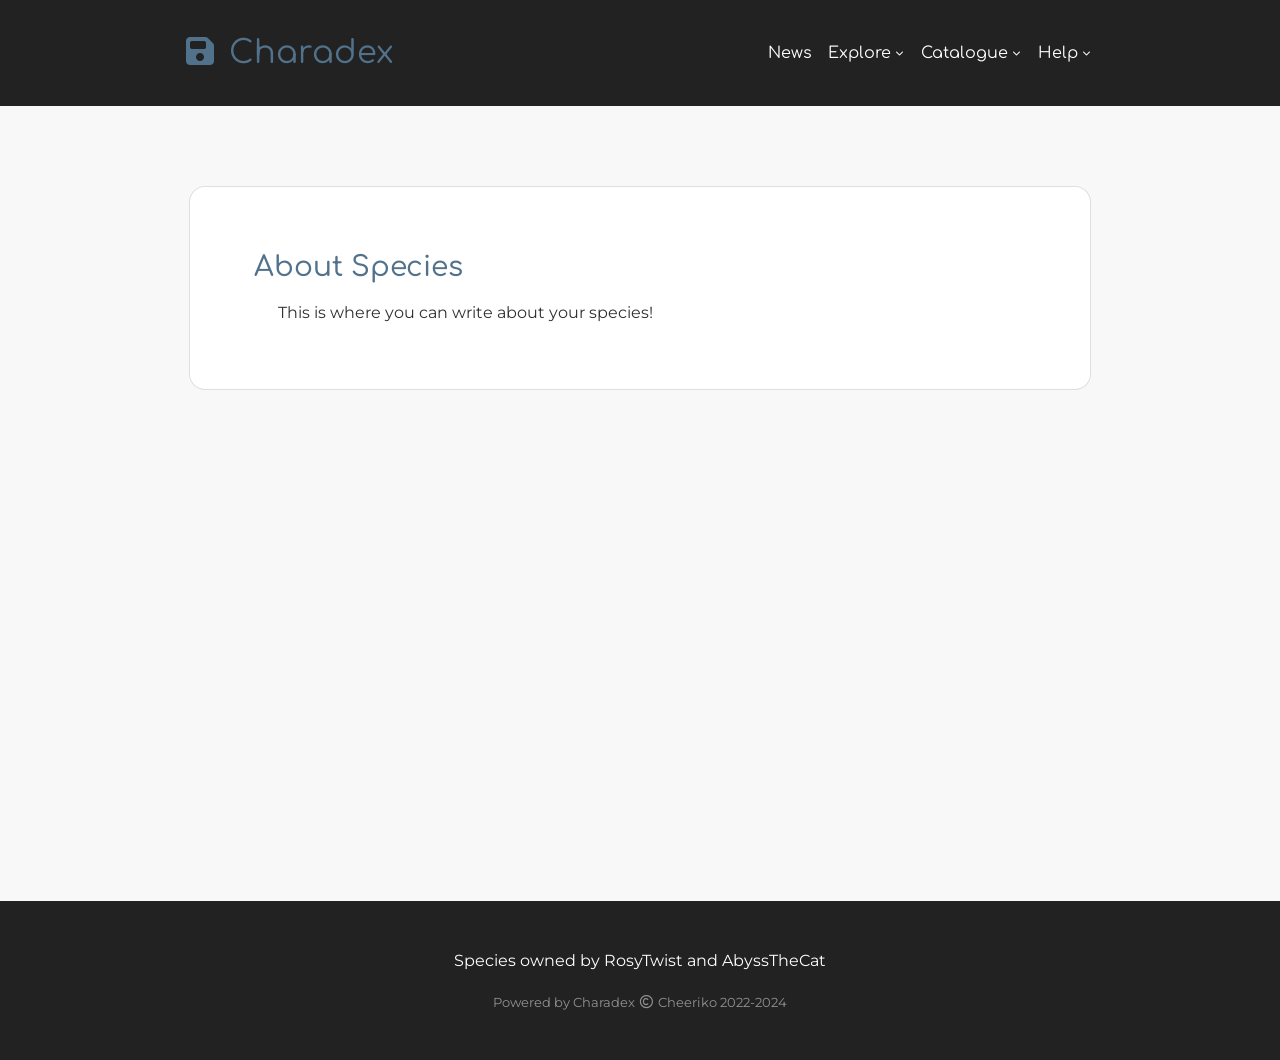
<file: species.html>
<!DOCTYPE html>
<html lang="en">

<head>

  <meta charset="UTF-8">
  <meta name="viewport" content="width=device-width, initial-scale=1.0">


  <!-- ----------------------------------------------------------------- -->
  <!-- About Your Site                                                   -->
  <!-- ----------------------------------------------------------------- -->
  <link rel="shortcut icon" type="image/png" href="assets/favicon.png" />
  <title>Charadex Species</title>
  <meta name="title" content="Charadex Species" />
  <meta name="type" content="website" />
  <meta name="url" content="https://www.charadex.com/" />
  <meta name="image" content="assets/meta.png" />
  <meta name="description" content="A tool for organizing small ARPGs and species.">

  <!-- No AI scraping directives -->
  <meta name="robots" content="noai">
  <meta name="robots" content="noimageai">


  <!-- ----------------------------------------------------------------- -->
  <!-- Styles                                                            -->
  <!-- ----------------------------------------------------------------- -->

  <!-- Bootstrap CSS -->
  <!-- Using Bootstrap 4.5 because its closest to Toyhou.se's current version -->
  <!-- https://getbootstrap.com/docs/4.5/getting-started/introduction/ -->
  <link rel="stylesheet" href="https://cdn.jsdelivr.net/npm/bootstrap@4.5.3/dist/css/bootstrap.min.css" integrity="sha384-TX8t27EcRE3e/ihU7zmQxVncDAy5uIKz4rEkgIXeMed4M0jlfIDPvg6uqKI2xXr2" crossorigin="anonymous">

  <!-- Font Awesome Icons -->
  <link rel="stylesheet" href="https://cdnjs.cloudflare.com/ajax/libs/font-awesome/6.7.2/css/all.min.css">


  <!-- ----------------------------------------------------------------- -->
  <!-- Optional Styles                                                   -->
  <!-- ----------------------------------------------------------------- -->

  <!-- Custom CSS -->
  <link rel="stylesheet" type="text/css" href="styles/css/charadex.css">

  <!-- Google Font -->
  <link href="https://fonts.googleapis.com/css?family=Montserrat:400|Comfortaa:500" rel="stylesheet">


</head>

<body id="charadex-body">


  <!-- --------------------------------------------------------------------
  <-- Header
  <-------------------------------------------------------------------- -->
  <div class="load-html" id="header" data-source="includes/header.html"></div>


  <!-- --------------------------------------------------------------------
  <-- Main List
  <-------------------------------------------------------------------- -->
  <div class="container" id="main-container">
    <div class="card p-md-5 p-4">

      <!-- General Info
      <-------------------------------------------------------------------- -->
      <div class="p-3">
        <h3 class="text-primary mb-3">About Species</h3>
        <div class="px-4">
          <p>This is where you can write about your species!</p>
        </div>
      </div>

    </div>
  </div>

  <!-- --------------------------------------------------------------------
  <-- Footer
  <-------------------------------------------------------------------- -->
  <div class="load-html" id="footer" data-source="includes/footer.html"></div>

  <!-- ----------------------------------------------------------------- -->
  <!-- JS                                                                -->
  <!-- ----------------------------------------------------------------- -->

  <!-- JQuery -->
  <script src="https://code.jquery.com/jquery-3.6.0.js" integrity="sha256-H+K7U5CnXl1h5ywQfKtSj8PCmoN9aaq30gDh27Xc0jk=" crossorigin="anonymous"></script>

  <!-- Bootstrap -->
  <script src="https://cdn.jsdelivr.net/npm/bootstrap@4.5.3/dist/js/bootstrap.bundle.min.js" integrity="sha384-ho+j7jyWK8fNQe+A12Hb8AhRq26LrZ/JpcUGGOn+Y7RsweNrtN/tE3MoK7ZeZDyx" crossorigin="anonymous"></script>

  <!-- Charadex Script -->
  <script src="styles/js/pages/base.js" type="module"></script>


</body>

</html>
</file>
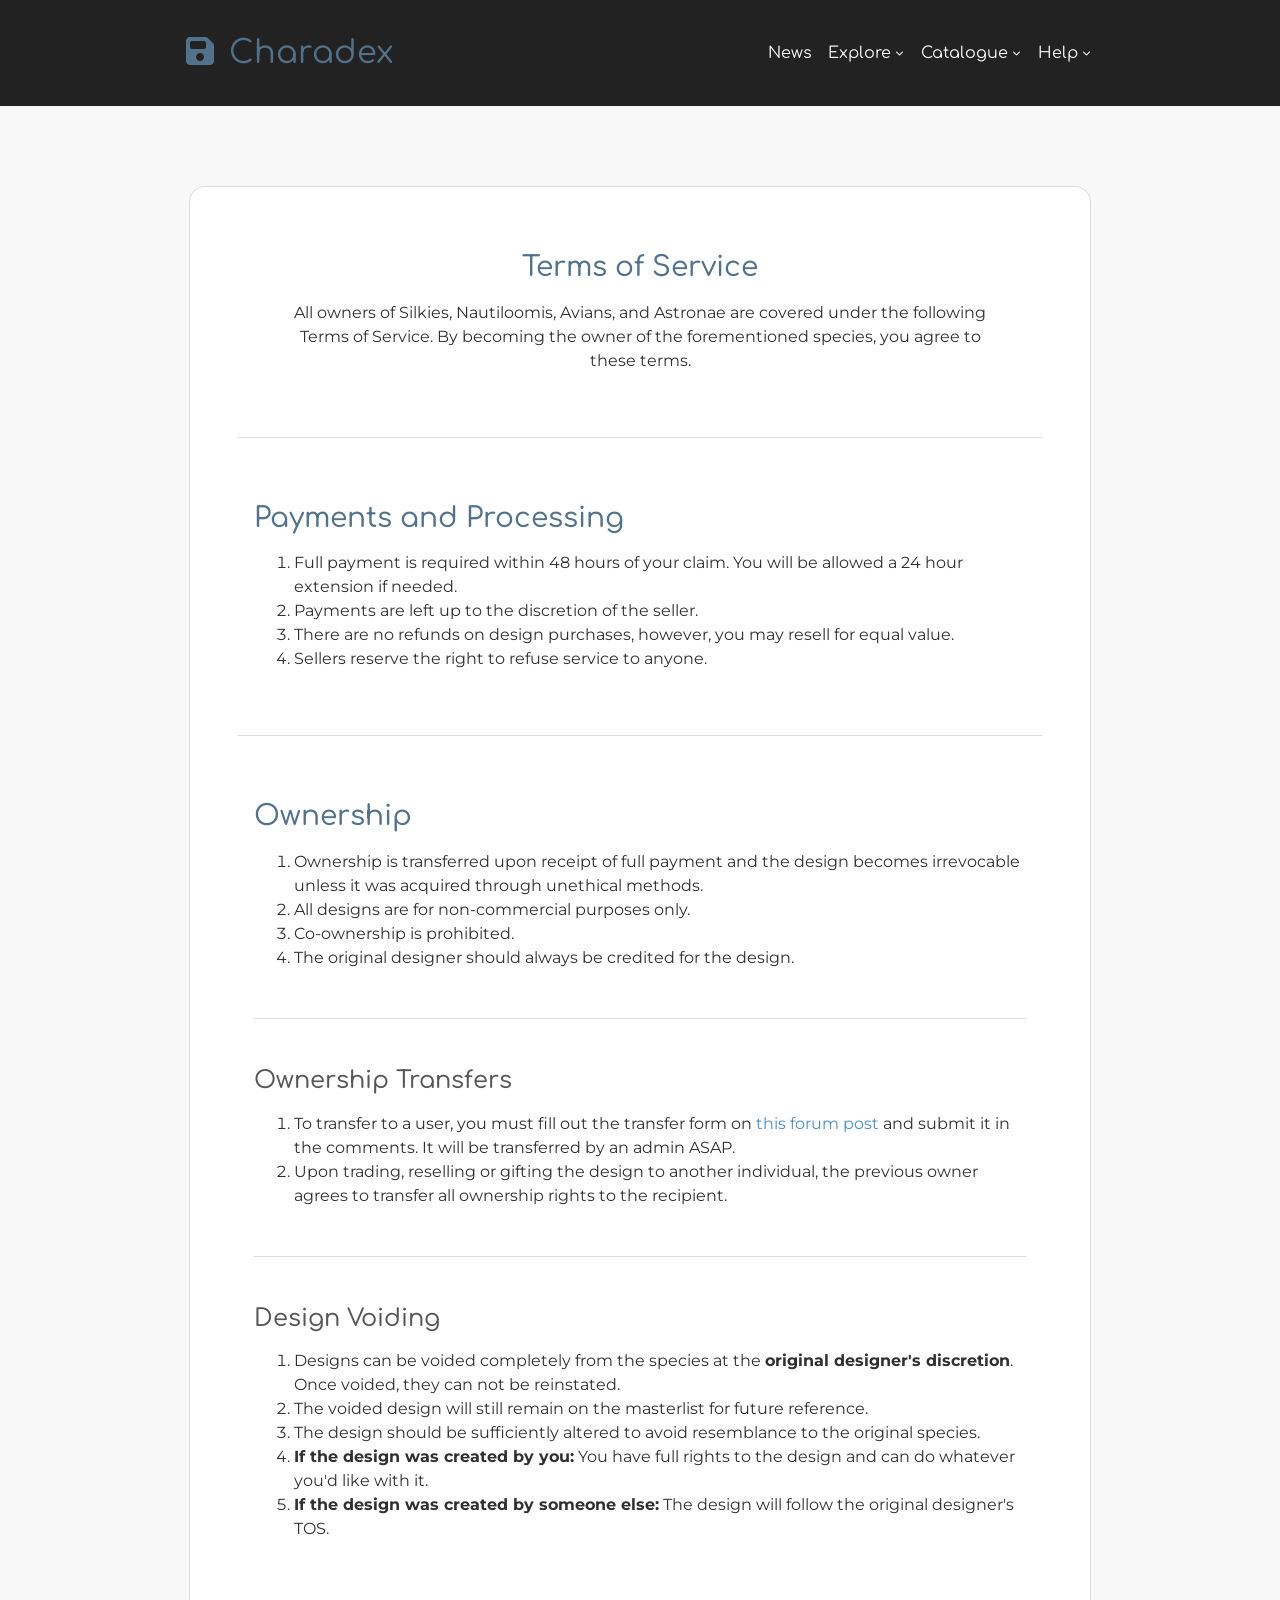
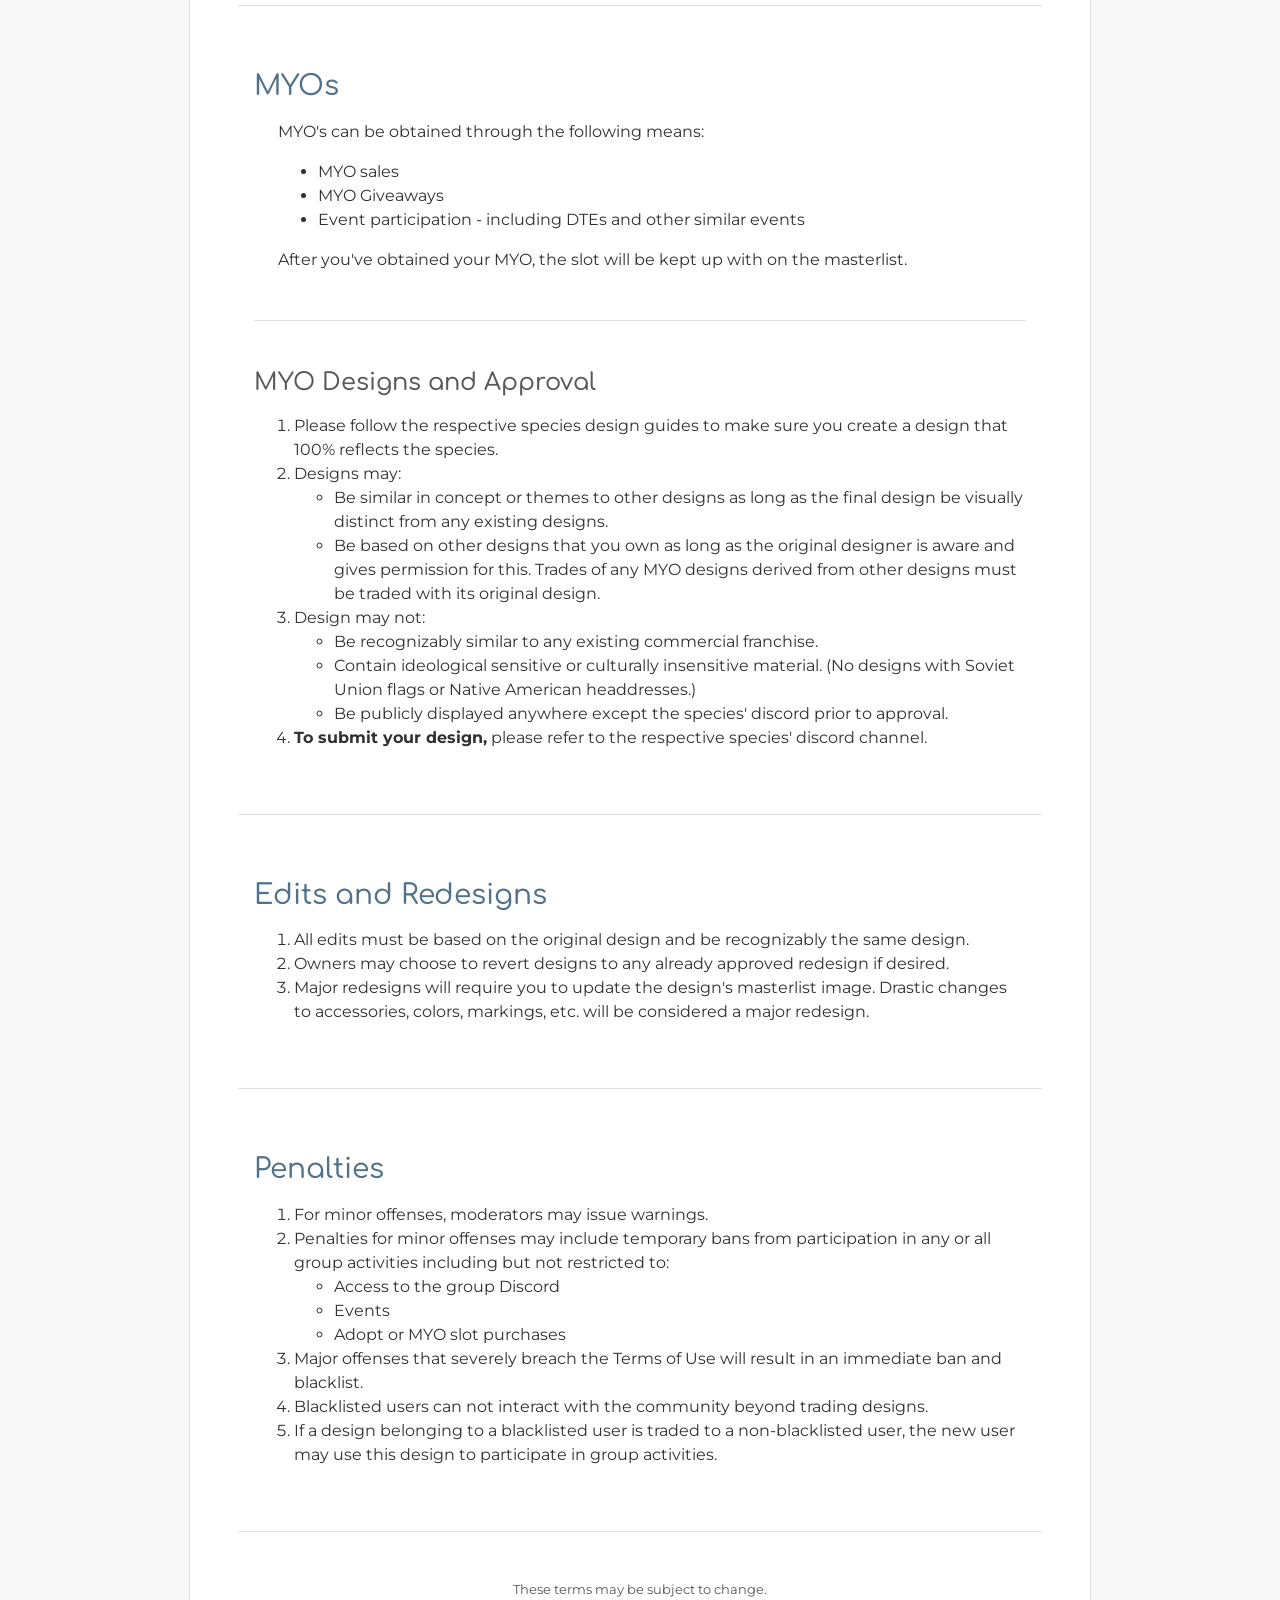
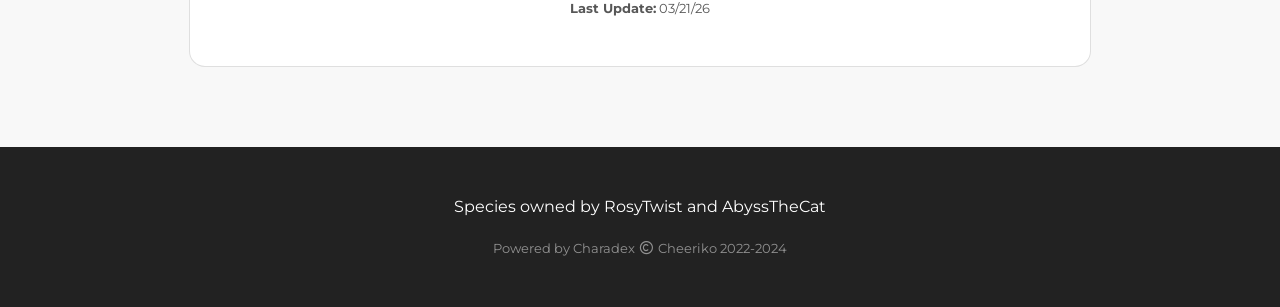
<file: terms.html>
<!DOCTYPE html>
<html lang="en">

<head>

  <meta charset="UTF-8">
  <meta name="viewport" content="width=device-width, initial-scale=1.0">


  <!-- ----------------------------------------------------------------- -->
  <!-- About Your Site                                                   -->
  <!-- ----------------------------------------------------------------- -->
  <link rel="shortcut icon" type="image/png" href="assets/favicon.png" />
  <title>Cozie's Terms</title>
  <meta name="title" content="Cozie Terms" />
  <meta name="type" content="website" />
  <meta name="url" content="https://rosytwist.github.io/silkies/terms.html" />
  <meta name="image" content="assets/meta.png" />
  <meta name="description" content="A semi-closed Fabric Equine species.">

  <!-- No AI scraping directives -->
  <meta name="robots" content="noai">
  <meta name="robots" content="noimageai">


  <!-- ----------------------------------------------------------------- -->
  <!-- Styles                                                            -->
  <!-- ----------------------------------------------------------------- -->

  <!-- Bootstrap CSS -->
  <!-- Using Bootstrap 4.5 because its closest to Toyhou.se's current version -->
  <!-- https://getbootstrap.com/docs/4.5/getting-started/introduction/ -->
  <link rel="stylesheet" href="https://cdn.jsdelivr.net/npm/bootstrap@4.5.3/dist/css/bootstrap.min.css" integrity="sha384-TX8t27EcRE3e/ihU7zmQxVncDAy5uIKz4rEkgIXeMed4M0jlfIDPvg6uqKI2xXr2" crossorigin="anonymous">

  <!-- Font Awesome Icons -->
  <link rel="stylesheet" href="https://cdnjs.cloudflare.com/ajax/libs/font-awesome/6.7.2/css/all.min.css">


  <!-- ----------------------------------------------------------------- -->
  <!-- Optional Styles                                                   -->
  <!-- ----------------------------------------------------------------- -->

  <!-- Custom CSS -->
  <link rel="stylesheet" type="text/css" href="styles/css/charadex.css">

  <!-- Google Font -->
  <link href="https://fonts.googleapis.com/css?family=Montserrat:400|Comfortaa:500" rel="stylesheet">


</head>

<body id="charadex-body">


  <!-- --------------------------------------------------------------------
  <-- Header
  <-------------------------------------------------------------------- -->
  <div class="load-html" id="header" data-source="includes/header.html"></div>


  <!-- --------------------------------------------------------------------
  <-- Main List
  <-------------------------------------------------------------------- -->
  <div class="container" id="main-container">
    <div class="card p-md-5 p-4">

      <!-- General Info
      <-------------------------------------------------------------------- -->
      <div class="text-center p-3">
        <h3 class="text-primary mb-3">Terms of Service</h3>
        <div class="px-4">
          <p>All owners of Silkies, Nautiloomis, Avians, and Astronae are covered under the following Terms of Service. By becoming the owner of the forementioned species, you agree to these terms.</p>
        </div>
      </div>
      <hr class="my-5">


      <!-- Payment Info
      <-------------------------------------------------------------------- -->
      <div class="p-3">
        <h3 class="text-primary mb-3">Payments and Processing</h3>
        <ol class="mb-0">
          <li>Full payment is required within 48 hours of your claim. You will be allowed a 24 hour extension if needed.</li>
          <li>Payments are left up to the discretion of the seller.</li>
          <li>There are no refunds on design purchases, however, you may resell for equal value.</li>
          <li>Sellers reserve the right to refuse service to anyone.</li>
        </ol>
      </div>
      <hr class="my-5">


      <!-- Ownership Info
      <-------------------------------------------------------------------- -->
      <div class="p-3">
        <h3 class="text-primary mb-3">Ownership</h3>
        <ol class="mb-0">
          <li>Ownership is transferred upon receipt of full payment and the design becomes irrevocable unless it was acquired through unethical methods.</li>
          <li>All designs are for non-commercial purposes only.</li>
          <li>Co-ownership is prohibited.</li>
          <li>The original designer should always be credited for the design.</li>
        </ol>
        <hr class="my-5">
        <h4 class="text-muted mb-3">Ownership Transfers</h4>
        <ol class="mb-0">
          <li>To transfer to a user, you must fill out the transfer form on <a href="">this forum post</a> and submit it in the comments. It will be transferred by an admin ASAP.</li>
          <li>Upon trading, reselling or gifting the design to another individual, the previous owner agrees to transfer all ownership rights to the recipient.</li>
        </ol>
        <hr class="my-5">
        <h4 class="text-muted mb-3">Design Voiding</h4>
        <ol class="mb-0">
          <li>Designs can be voided completely from the species at the <b>original designer's discretion</b>. Once voided, they can not be reinstated.</li>
          <li>The voided design will still remain on the masterlist for future reference.</li>
          <li>The design should be sufficiently altered to avoid resemblance to the original species.</li>
          <li><b>If the design was created by you:</b> You have full rights to the design and can do whatever you'd like with it.</li>
          <li><b>If the design was created by someone else:</b> The design will follow the original designer's TOS.</li>
        </ol>
      </div>
      <hr class="my-5">


      <!-- MYO Info
      <-------------------------------------------------------------------- -->
      <div class="p-3">
        <h3 class="text-primary mb-3">MYOs</h3>
        <div class="px-4">
          <p>MYO's can be obtained through the following means:</p>
          <ul>
            <li>MYO sales</li>
            <li>MYO Giveaways</li>
            <li>Event participation - including DTEs and other similar events</li>
          </ul>
          <p>After you've obtained your MYO, the slot will be kept up with on the masterlist.</p>
        </div>
        <hr class="my-5">
        <h4 class="text-muted mb-3">MYO Designs and Approval</h4>
        <ol class="mb-0">
          <li>Please follow the respective species design guides to make sure you create a design that 100% reflects the species.</li>
          <li>Designs may:
            <ul>
              <li>Be similar in concept or themes to other designs as long as the final design be visually distinct from any existing designs.</li>
              <li>Be based on other designs that you own as long as the original designer is aware and gives permission for this. Trades of any MYO designs derived from other designs must be traded with its original design.</li>
            </ul>
          </li>
          <li>Design may not:
            <ul>
              <li>Be recognizably similar to any existing commercial franchise.</li>
              <li>Contain ideological sensitive or culturally insensitive material. (No designs with Soviet Union flags or Native American headdresses.)</li>
              <li>Be publicly displayed anywhere except the species' discord prior to approval.</li>
            </ul>
          </li>
          <li><b>To submit your design,</b> please refer to the respective species' discord channel.</li>
        </ol>
      </div>
      <hr class="my-5">


      <!-- Edits and Redesigns
      <-------------------------------------------------------------------- -->
      <div class="p-3">
        <h3 class="text-primary mb-3">Edits and Redesigns</h3>
        <ol class="mb-0">
          <li>All edits must be based on the original design and be recognizably the same design.</li>
          <li>Owners may choose to revert designs to any already approved redesign if desired.</li>
          <li>Major redesigns will require you to update the design's masterlist image. Drastic changes to accessories, colors, markings, etc. will be considered a major redesign.</li>
        </ol>
      </div>
      <hr class="my-5">

      <!-- Penalties
      <-------------------------------------------------------------------- -->
      <div class="p-3">
        <h3 class="text-primary mb-3">Penalties</h3>
        <ol class="mb-0">
          <li>For minor offenses, moderators may issue warnings.</li>
          <li>Penalties for minor offenses may include temporary bans from participation in any or all group activities including but not restricted to:
            <ul>
              <li>Access to the group Discord</li>
              <li>Events</li>
              <li>Adopt or MYO slot purchases</li>
            </ul>
          </li>
          <li>Major offenses that severely breach the Terms of Use will result in an immediate ban and blacklist.</li>
          <li>Blacklisted users can not interact with the community beyond trading designs.</li>
          <li>If a design belonging to a blacklisted user is traded to a non-blacklisted user, the new user may use this design to participate in group activities.</li>
        </ol>
      </div>

      <hr class="my-5">
      <div class="small text-muted text-center">
        These terms may be subject to change.<br>
        <b>Last Update:</b> 03/21/26      
      </div>

    </div>
  </div>

  <!-- --------------------------------------------------------------------
  <-- Footer
  <-------------------------------------------------------------------- -->
  <div class="load-html" id="footer" data-source="includes/footer.html"></div>

  <!-- ----------------------------------------------------------------- -->
  <!-- JS                                                                -->
  <!-- ----------------------------------------------------------------- -->

  <!-- JQuery -->
  <script src="https://code.jquery.com/jquery-3.6.0.js" integrity="sha256-H+K7U5CnXl1h5ywQfKtSj8PCmoN9aaq30gDh27Xc0jk=" crossorigin="anonymous"></script>

  <!-- Bootstrap -->
  <script src="https://cdn.jsdelivr.net/npm/bootstrap@4.5.3/dist/js/bootstrap.bundle.min.js" integrity="sha384-ho+j7jyWK8fNQe+A12Hb8AhRq26LrZ/JpcUGGOn+Y7RsweNrtN/tE3MoK7ZeZDyx" crossorigin="anonymous"></script>

  <!-- Charadex Script -->
  <script src="styles/js/pages/base.js" type="module"></script>


</body>

</html>
</file>
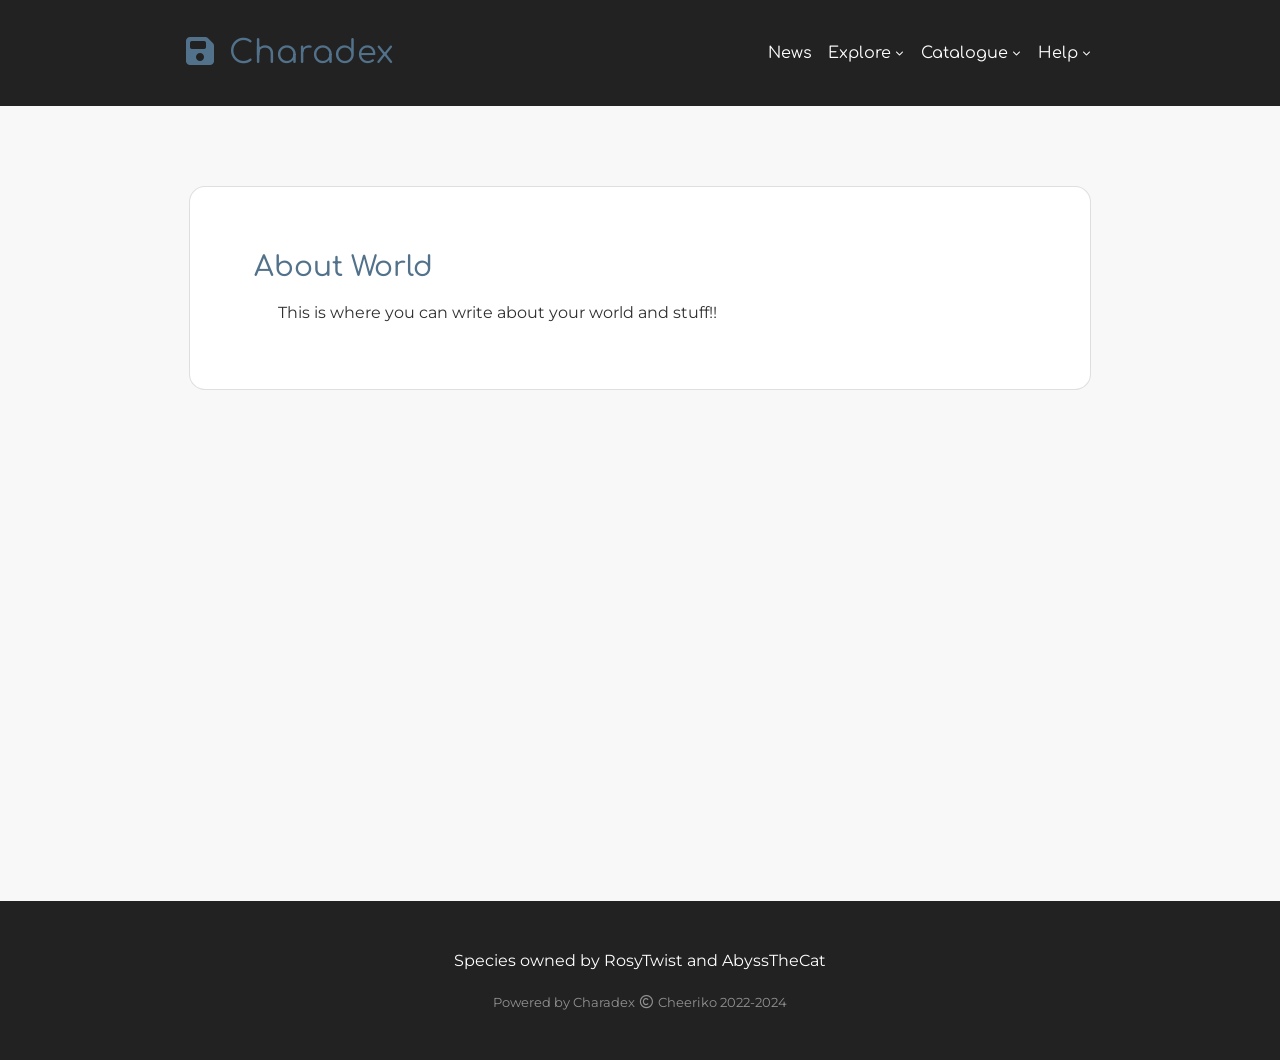
<file: world.html>
<!DOCTYPE html>
<html lang="en">

<head>

  <meta charset="UTF-8">
  <meta name="viewport" content="width=device-width, initial-scale=1.0">


  <!-- ----------------------------------------------------------------- -->
  <!-- About Your Site                                                   -->
  <!-- ----------------------------------------------------------------- -->
  <link rel="shortcut icon" type="image/png" href="assets/favicon.png" />
  <title>Charadex World</title>
  <meta name="title" content="Charadex World" />
  <meta name="type" content="website" />
  <meta name="url" content="https://www.charadex.com/" />
  <meta name="image" content="assets/meta.png" />
  <meta name="description" content="A tool for organizing small ARPGs and species.">

  <!-- No AI scraping directives -->
  <meta name="robots" content="noai">
  <meta name="robots" content="noimageai">


  <!-- ----------------------------------------------------------------- -->
  <!-- Styles                                                            -->
  <!-- ----------------------------------------------------------------- -->

  <!-- Bootstrap CSS -->
  <!-- Using Bootstrap 4.5 because its closest to Toyhou.se's current version -->
  <!-- https://getbootstrap.com/docs/4.5/getting-started/introduction/ -->
  <link rel="stylesheet" href="https://cdn.jsdelivr.net/npm/bootstrap@4.5.3/dist/css/bootstrap.min.css" integrity="sha384-TX8t27EcRE3e/ihU7zmQxVncDAy5uIKz4rEkgIXeMed4M0jlfIDPvg6uqKI2xXr2" crossorigin="anonymous">

  <!-- Font Awesome Icons -->
  <link rel="stylesheet" href="https://cdnjs.cloudflare.com/ajax/libs/font-awesome/6.7.2/css/all.min.css">


  <!-- ----------------------------------------------------------------- -->
  <!-- Optional Styles                                                   -->
  <!-- ----------------------------------------------------------------- -->

  <!-- Custom CSS -->
  <link rel="stylesheet" type="text/css" href="styles/css/charadex.css">

  <!-- Google Font -->
  <link href="https://fonts.googleapis.com/css?family=Montserrat:400|Comfortaa:500" rel="stylesheet">


</head>

<body id="charadex-body">


  <!-- --------------------------------------------------------------------
  <-- Header
  <-------------------------------------------------------------------- -->
  <div class="load-html" id="header" data-source="includes/header.html"></div>


  <!-- --------------------------------------------------------------------
  <-- Main List
  <-------------------------------------------------------------------- -->
  <div class="container" id="main-container">
    <div class="card p-md-5 p-4">

      <!-- General Info
      <-------------------------------------------------------------------- -->
      <div class="p-3">
        <h3 class="text-primary mb-3">About World</h3>
        <div class="px-4">
          <p>This is where you can write about your world and stuff!!</p>
        </div>
      </div>

    </div>
  </div>
  
  <!-- --------------------------------------------------------------------
  <-- Footer
  <-------------------------------------------------------------------- -->
  <div class="load-html" id="footer" data-source="includes/footer.html"></div>

  <!-- ----------------------------------------------------------------- -->
  <!-- JS                                                                -->
  <!-- ----------------------------------------------------------------- -->

  <!-- JQuery -->
  <script src="https://code.jquery.com/jquery-3.6.0.js" integrity="sha256-H+K7U5CnXl1h5ywQfKtSj8PCmoN9aaq30gDh27Xc0jk=" crossorigin="anonymous"></script>

  <!-- Bootstrap -->
  <script src="https://cdn.jsdelivr.net/npm/bootstrap@4.5.3/dist/js/bootstrap.bundle.min.js" integrity="sha384-ho+j7jyWK8fNQe+A12Hb8AhRq26LrZ/JpcUGGOn+Y7RsweNrtN/tE3MoK7ZeZDyx" crossorigin="anonymous"></script>

  <!-- Charadex Script -->
  <script src="styles/js/pages/base.js" type="module"></script>


</body>

</html>
</file>
<file: styles/css/charadex.css>
body {

  /* ============================================================= */
  /*
  /* Main Styles
  /*
  /* ============================================================= */
  /* 
  /* This only styles the elements shown on the page.
  /* 
  /* Some CSS knowledge is going to be needed to style these
  /* elements further. If you're just looking for a swatch and
  /* font swap, then you'll only need to edit the variables below.
  /*
  /* ============================================================= */
  /* Primary Color
  ================================================================ */
  --cd-primary-color: #52728b;
  --cd-primary-text-color: #b9e1f3;

  /* ============================================================= */
  /* Secondary Color
  ================================================================ */
  --cd-secondary-color: #939799;
  --cd-secondary-text-color: #fff;

  /* ============================================================= */
  /* Backgrounds
  ================================================================ */
  --cd-body-background-color: #f8f8f8;
  --cd-content-background-color: #ffffff;
  --cd-faded-background-color: #f8f8f8;

  /* Background Extras */
  --cd-body-background-image: url(https://f2.toyhou.se/file/f2-toyhou-se/images/122113958_894pdKqxA5ZnwYS.png);

  /* ============================================================= */
  /* Text
  ================================================================ */
  --cd-body-text-color: #303030;
  --cd-faded-text-color: #575757;

  /* ============================================================= */
  /* Borders
  ================================================================ */
  --cd-border-color: rgba(0, 0, 0, 0.125);
  --cd-border-width: 1px;
  --cd-border-style: solid;
  --cd-border-radius: 1rem;

  /* ============================================================= */
  /* Navbar
  ================================================================ */
  --cd-navbar-background-color: #222222;
  --cd-navbar-brand-color: var(--cd-primary-color);
  --cd-navbar-brand-color-hover: var(--cd-secondary-color);
  --cd-navbar-text-color: var(--cd-content-background-color);
  --cd-navbar-link-color: var(--cd-navbar-text-color);
  --cd-navbar-link-color-hover: var(--cd-primary-color);
  --cd-navbar-font-family: var(--cd-header-font-family);

  /* ============================================================= */
  /* Main Fonts
  ================================================================ */
  --cd-body-font-family: 'Montserrat', sans-serif;
  --cd-header-font-family: 'Comfortaa', sans-serif;
  
  /* ============================================================= */
  /* Rarities
  ================================================================ */

  --cd-rarity-common-bg: #d58353;
  --cd-rarity-common-txt: #fcf4ed;

  --cd-rarity-uncommon-bg: #e0bb68;
  --cd-rarity-uncommon-txt: var(--cd-rarity-common-txt);
  
  --cd-rarity-rare-bg: #97b34e;
  --cd-rarity-rare-txt: var(--cd-rarity-common-txt);

  --cd-rarity-veryrare-bg: #548b71;
  --cd-rarity-veryrare-txt: var(--cd-rarity-common-txt);

  /* Legendary & Mythic */
  --cd-rarity-legendary-bg: #5a473e;
  --cd-rarity-legendary-txt: var(--cd-rarity-common-txt);


  /* ============================================================= */
  /*
  /* Optional Styles
  /* These are just for extra easy styling
  /*
  /* ============================================================= */
  /* Navbar Dropdown 
  ================================================================ */

  /* Background */
  --cd-navbar-dropdown-background-color: var(--cd-navbar-background-color);
  --cd-navbar-dropdown-background-hover: var(--cd-primary-color);

  /* Link/Text */
  --cd-navbar-dropdown-link-color: var(--cd-navbar-link-color);
  --cd-navbar-dropdown-link-color-hover: var(--cd-primary-text-color);

  /* Divider */
  --cd-navbar-dropdown-divider: rgba(255, 255, 255, .12);
  --cd-navbar-dropdown-border-radius: 0 0 var(--cd-border-radius) var(--cd-border-radius);


  /* ============================================================= */
  /* Footer
  ================================================================ */

  /* Background */
  --cd-footer-background-color: var(--cd-navbar-background-color);

  /* Link/Text */
  --cd-footer-text-color: var(--cd-navbar-text-color);
  --cd-footer-link-color: var(--cd-navbar-link-color);
  --cd-footer-link-color-hover: var(--cd-navbar-link-color-hover);


  /* ============================================================= */
  /* Link
  ================================================================ */

  --cd-link-text-color: #4c8ebd;
  --cd-link-text-color-hover: var(--cd-secondary-color);


  /* ============================================================= */
  /* HR
  ================================================================ */

  --cd-hr-border-width: var(--cd-border-width);
  --cd-hr-border-color: var(--cd-border-color);
  --cd-hr-border-style: var(--cd-border-style);


  /* ============================================================= */
  /* Pagination
  ================================================================ */

  /* Background */
  --cd-pagination-background-color: transparent;
  --cd-pagination-background-hover: transparent;

  /* Text */
  --cd-pagination-text-color: var(--cd-faded-text-color);
  --cd-pagination-text-color-hover: var(--cd-primary-color);

  /* Border */
  --cd-pagination-border-radius: var(--cd-border-radius);
  --cd-pagination-border-width: 0;
  --cd-pagination-border-style: var(--cd-border-style);
  --cd-pagination-border-color: var(--cd-border-color);
  --cd-pagination-border-color-hover: var(--cd-primary-color);


  /* ============================================================= */
  /* Cards
  ================================================================ */

  /* Background */
  --cd-card-background-color: var(--cd-content-background-color);
  --cd-card-header-background-color: var(--cd-card-background-color);

  /* Text */
  --cd-card-header-font-family: var(--cd-header-font-family);

  /* Border */
  --cd-card-border-width: var(--cd-border-width);
  --cd-card-border-style: var(--cd-border-style);
  --cd-card-border-color: var(--cd-border-color);
  --cd-card-border-radius: var(--cd-border-radius);


  /* ============================================================= */
  /* Button
  ================================================================ */

  /* Background */
  --cd-button-background-color: var(--cd-primary-color);
  --cd-button-background-color-hover: var(--cd-secondary-color);

  /* Text */
  --cd-button-text-color: var(--cd-primary-text-color);
  --cd-button-text-color-hover: var(--cd-secondary-text-color);

  /* Border */
  --cd-button-border-width: var(--cd-border-width);
  --cd-button-border-style: var(--cd-border-style);
  --cd-button-border-color: var(--cd-button-background-color);
  --cd-button-border-color-hover: var(--cd-button-background-color-hover);
  --cd-button-border-radius: var(--cd-border-radius);


  /* ============================================================= */
  /* Input
  ================================================================ */

  /* Background */
  --cd-input-background-color: var(--cd-faded-background-color);

  /* Text */
  --cd-input-text-color: var(--cd-faded-text-color);

  /* Border */
  --cd-input-border-width: var(--cd-border-width);
  --cd-input-border-style: var(--cd-border-style);
  --cd-input-border-color: var(--cd-border-color);
  --cd-input-border-color-hover: var(--cd-primary-color);
  --cd-input-border-radius: var(--cd-border-radius);
  

}


/* ============================================================= */
/* General Page Styles
/* ============================================================= */

body {

  /* Global Text */
  color: var(--cd-body-text-color);
  font-family: var(--cd-body-font-family);
  -webkit-font-smoothing: antialiased;
  -moz-osx-font-smoothing: grayscale;

  /* Global Background */
  background-color: var(--cd-body-background-color);
  background-image: var(--cd-body-background-image);
  background-position: center;
  background-size: cover;

}


/* ============================================================= */
/* Plain Links
/* ============================================================= */

a,
a:visited {
  color: var(--cd-link-text-color);
  transition: color .2s ease-in-out;
}

a:hover,
a:focus,
a:active {
  color: var(--cd-link-text-color-hover);
  text-decoration: none;
}

/* ============================================================= */
/* Navbar
/* ============================================================= */
.navbar {
  background-color: var(--cd-navbar-background-color) !important;
  font-family: var(--cd-navbar-font-family) !important;
  z-index: 2000;
}

.navbar .navbar-brand {
  color: var(--cd-navbar-brand-color) !important;
  font-size: 2rem;
}

.navbar .navbar-brand:hover,
.navbar .navbar-brand:focus {
  color: var(--cd-navbar-brand-color-hover) !important;
}

.navbar .navbar-nav .nav-link {
  color: var(--cd-navbar-link-color) !important;
}

.navbar .navbar-nav .nav-link:hover,
.navbar .navbar-nav .nav-link:focus {
  color: var(--cd-navbar-link-color-hover) !important;
}

.navbar .navbar-toggler {
  color: var(--cd-navbar-link-color) !important;
  border: none !important;
}

.navbar .nav-link {
  display: flex;
  align-items: center;
}

.navbar .nav-link-icon {
  font-size: .5rem;
  margin-left: .25rem;
}


/* ============================================================= */
/* Dropdowns
/* This is for navbar dropdowns only
/* ============================================================= */

.navbar .dropdown-menu {
  color: var(--cd-navbar-dropdown-link-color) !important;
  background-color: var(--cd-navbar-dropdown-background-color) !important;
  border-radius: var(--cd-navbar-dropdown-border-radius) !important;
  border: none;
  margin-top: 0;
}

.dropdown:hover .dropdown-menu,
.dropdown-menu:hover {
  display: block !important
}

.navbar .dropdown-divider {
  border-top: 1px solid var(--cd-navbar-dropdown-divider) !important;
}

.navbar .dropdown-item,
.navbar .dropdown-item-text {
  color: var(--cd-navbar-dropdown-link-color) !important;
  transition: color .2s ease, background .2s ease;
}

.navbar .dropdown-item:hover,
.dropdown-item:focus,
.dropdown-item:active {
  color: var(--cd-navbar-dropdown-link-color-hover) !important;
  background-color: var(--cd-navbar-dropdown-background-hover) !important;
}

.navbar .dropdown-header {
  color: var(--cd-navbar-dropdown-link-color-hover) !important;
}


/* ============================================================= */
/* Footer
/* ============================================================= */

.footer {
  background-color: var(--cd-footer-background-color) !important;
  color: var(--cd-footer-text-color) !important;
}

.footer a,
.footer a:visited {
  color: var(--cd-footer-link-color) !important;
}

.footer a:hover,
.footer a:focus,
.footer a:active {
  color: var(--cd-footer-link-color-hover) !important;
}


/* ============================================================= */
/* Pagination
/* ============================================================= */

.page-link {
  transition: color .2s ease, background .2s ease, border .2s ease;
  border-width: var(--cd-pagination-border-width) !important;
  border-style: var(--cd-pagination-border-style) !important;
}

.page-link,
.page-item.disabled .page-link {
  color: var(--cd-pagination-text-color) !important;
  background-color: var(--cd-pagination-background-color) !important;
  border-color: var(--cd-pagination-border-color) !important;
}

.page-item.active .page-link,
.page-link:hover,
.page-link:focus,
.page-link:active {
  color: var(--cd-pagination-text-color-hover) !important;
  background-color: var(--cd-pagination-background-hover) !important;
  border-color: var(--cd-pagination-border-color-hover) !important;
}

/* Keeps users from accidentally highlighting */
.page-link {
  cursor: pointer;
  user-select: none;
}

/* Fixes my jank nav/pagination hybrid */
.nav .pagination .page-item:first-child .page-link {
  border-radius: 0 !important;
  border-left: 0 !important;
}

.nav .pagination .page-item:last-child .page-link {
  border-radius: 0 !important
}

.nav .page-item:first-child .page-link {
  border-radius: var(--cd-pagination-border-radius) 0 0 var(--cd-pagination-border-radius) !important;
}

.nav .page-item:last-child .page-link {
  border-radius: 0 var(--cd-pagination-border-radius) var(--cd-pagination-border-radius) 0 !important
}


/* ============================================================= */
/* Multi Select Fixes
/* ============================================================= */

.bootstrap-select > .dropdown-toggle.bs-placeholder, 
.bootstrap-select>.dropdown-toggle.bs-placeholder:active, 
.bootstrap-select>.dropdown-toggle.bs-placeholder:focus,
.bootstrap-select>.dropdown-toggle.bs-placeholder:hover {
  border: 0 !important;
  box-shadow: none !important;
  outline: none !important;
  color: var(--cd-body-text-color) !important;
}

.dropdown-menu {
  border-radius: var(--cd-border-radius) !important;
  background-color: var(--cd-faded-background-color) !important;
  color: var(--cd-body-text-color) !important;
}

.dropdown-item {
  color: var(--cd-body-text-color) !important;
}

.dropdown-item:hover,
.dropdown-item:focus,
.dropdown-item:active,
.dropdown-item.selected {
  background-color: var(--cd-primary-color) !important;
  color: var(--cd-primary-text-color) !important;
}


/* ============================================================= */
/* Card
/* ============================================================= */

.card {
  background-color: var(--cd-card-background-color) !important;
  border-width: var(--cd-card-border-width) !important;
  border-style: var(--cd-card-border-style) !important;
  border-color: var(--cd-card-border-color) !important;
  border-radius: var(--cd-border-radius) !important;
}

.card-header {
  background-color: var(--cd-card-header-background-color) !important;
  border-bottom-color: var(--cd-card-border-color) !important;
  border-bottom-width: var(--cd-card-border-width) !important;
  border-bottom-style: var(--cd-card-border-style) !important;
  font-family: var(--cd-card-header-font-family) !important;
  border-radius: calc(var(--cd-border-radius) - 1px) calc(var(--cd-border-radius) - 1px) 0 0 !important;
}

.card-footer {
  background-color: var(--cd-card-header-background-color) !important;
  border-top-color: var(--cd-card-border-color) !important;
  border-top-width: var(--cd-card-border-width) !important;
  border-top-style: var(--cd-card-border-style) !important;
  font-family: var(--cd-card-header-font-family) !important;
  border-radius: 0 0  calc(var(--cd-border-radius) - 1px) calc(var(--cd-border-radius) - 1px) !important;
}



/* ============================================================= */
/* Buttons & Badges
/* ============================================================= */

.btn {
  border-style: var(--cd-button-border-style) !important;
  border-width: var(--cd-button-border-width) !important;
  border-radius: var(--cd-button-border-radius) !important;
}

.btn.btn-primary,
.badge.badge-primary {
  color: var(--cd-button-text-color) !important;
  background-color: var(--cd-button-background-color) !important;
  border-color: var(--cd-button-border-color) !important;
}

.btn.btn-primary:hover,
.btn.btn-primary:focus,
.btn.btn-primary:active,
a.badge.badge-primary:hover,
a.badge.badge-primary:focus,
a.badge.badge-primary:active {
  color: var(--cd-button-text-color-hover) !important;
  border-color: var(--cd-button-border-color-hover) !important;
  background-color: var(--cd-button-background-color-hover) !important;
  box-shadow: none !important;
}

/* ============================================================= */
/* Input
/* ============================================================= */

.form-control {
  background-color: var(--cd-input-background-color) !important;
  color: var(--cd-input-text-color) !important;
  border-width: var(--cd-input-border-width) !important;
  border-style: var(--cd-input-border-style) !important;
  border-color: var(--cd-input-border-color) !important;
  border-radius: var(--cd-input-border-radius) !important;
}

.form-control:focus,
.form-control:active {
  background-color: var(--cd-input-background-color) !important;
  border-color: var(--cd-input-border-color-hover) !important;
}


/* ============================================================= */
/* Scrollbar
/* ============================================================= */

@media (min-width: 992px) {
  body::-webkit-scrollbar-track {
    background-color: var(--cd-faded-background-color);
    border-width: 0px !important;
  }

  body::-webkit-scrollbar {
    width: 10px;
    height: 10px;
  }

  body::-webkit-scrollbar-thumb {
    background-color: var(--cd-primary-color);
  }

  body::-webkit-scrollbar-corner,
  body::-webkit-resizer {
    background-color: var(--cd-border-color);
  }
}


/* ============================================================= */
/* Misc
/* ============================================================= */

.text-primary {
  color: var(--cd-primary-color) !important;
}

.bg-faded {
  background-color: var(--cd-faded-background-color) !important;
}

.bg-reset {
  background-color: var(--cd-content-background-color) !important;
}

.text-muted {
  color: var(--cd-faded-text-color) !important;
}

h1, h2, h3,
h4, h5, h6 {
  font-family: var(--cd-navbar-font-family) !important;
}

hr {
  border-top-color: var(--cd-hr-border-color) !important;
  border-top-width: var(--cd-hr-border-width) !important;
  border-top-style: var(--cd-hr-border-style) !important;
}

img {
  image-rendering: -webkit-optimize-contrast;
}

.img-thumbnail {
  border-radius:  var(--cd-border-radius) !important;
  border-color: var(--cd-border-color) !important;
}

/* Fix any border radiuses that were messed from before */
.rounded {
  border-radius: var(--cd-border-radius) !important
}

.rounded-circle {
  border-radius: 100%;
}

.rounded-0 {
  border-radius: 0 !important;
}


/* ============================================================= */
/* Loading
/* ============================================================= */

/* Fades container in on load so its not as jarring */
.softload {
  opacity: 0;
}

.softload.active {
  opacity: 1;
  transition: opacity 2s ease;
}

/* Fades container in on load so its not as jarring */
.hardload {
  opacity: 0;
}

.hardload.active {
  opacity: 1;
  transition: opacity .1s ease;
}

/* Specifically for the body */
#charadex-body {
  display: none;
}

#charadex-body.active {
  display: block;
}


/* ============================================================= */
/* Chee's Tweaks
/* ============================================================= */

body {
  min-height: 100vh;
  display: flex;
  flex-direction: column;
}

#main-container {
  min-height: calc(100vh - 105px);
  padding: 1rem;
  -ml-flex: 1 1 auto !important;
  flex: 1 1 auto !important;
}

@media (min-width: 768px) {
  #main-container {
    padding: 5rem 1.5rem;
  }
}

/* Remove ugly box shadow */
button:focus,
.page-link:focus,
.form-control:focus {
  outline: none !important;
  box-shadow: none !important;
}

/* Remove margin from last paragraphs */
p:last-child {
  margin-bottom: 0 !important;
}

/* Small container for more compact view */
.container {
  max-width: 950px !important;
}

/* ============================================================= */
/* Custom Classes
/* ============================================================= */

/* Prevents awkward load in stutter */
#charadex-gallery .list .card-body {
  min-height: calc(200px + 2.5rem);
}

#charadex-gallery .list .card-body img {
  max-height: 200px;
}

.cd-gallery-card {
  min-height: calc(175px + 2.5rem);
}

.cd-gallery-card > img {
  max-height: 175px !important;
}

.cd-profile-image-container > img{
  max-height: 400px;
}

/* Traits */
.cd-traits-scroll {
  max-height: 200px;
  overflow-y: auto;
}

/* Prompts */
.cd-prompt-background {
  background-position: center;
  background-size: cover;
  min-height: 150px;
}

/* Makes sure your text formatting is preserved from the sheet */
/* Best for large areas like notes */
.cd-text-pre {
  white-space: break-spaces;
}

/* For the hero image in the index */
.cd-hero-title {
  color: var(--cd-primary-color);
  background-color: var(--cd-faded-background-color);
  border-radius: var(--cd-border-radius);
  font-family: var(--cd-header-font-family);
  display: flex;
  padding: 1.5rem;
  min-height: 250px;
  font-weight: 800;
  font-size: 2.5rem;
}

@media (min-width: 768px) {
  .cd-hero-title {
    letter-spacing: 2px;
    font-size: 5rem;
  }
}


/* ============================================================= */
/* Rarity
/* ============================================================= */

.badge-common {
  background-color: var(--cd-rarity-common-bg);
  color: var(--cd-rarity-common-txt);
}

.badge-uncommon {
  background-color: var(--cd-rarity-uncommon-bg);
  color: var(--cd-rarity-uncommon-txt);
}

.badge-rare {
  background-color: var(--cd-rarity-rare-bg);
  color: var(--cd-rarity-rare-txt);
}

.badge-veryrare {
  background-color: var(--cd-rarity-veryrare-bg);
  color: var(--cd-rarity-veryrare-txt);
}

.badge-legendary,
.badge-mythic {
  background-color: var(--cd-rarity-legendary-bg);
  color: var(--cd-rarity-legendary-txt);
}
</file>
